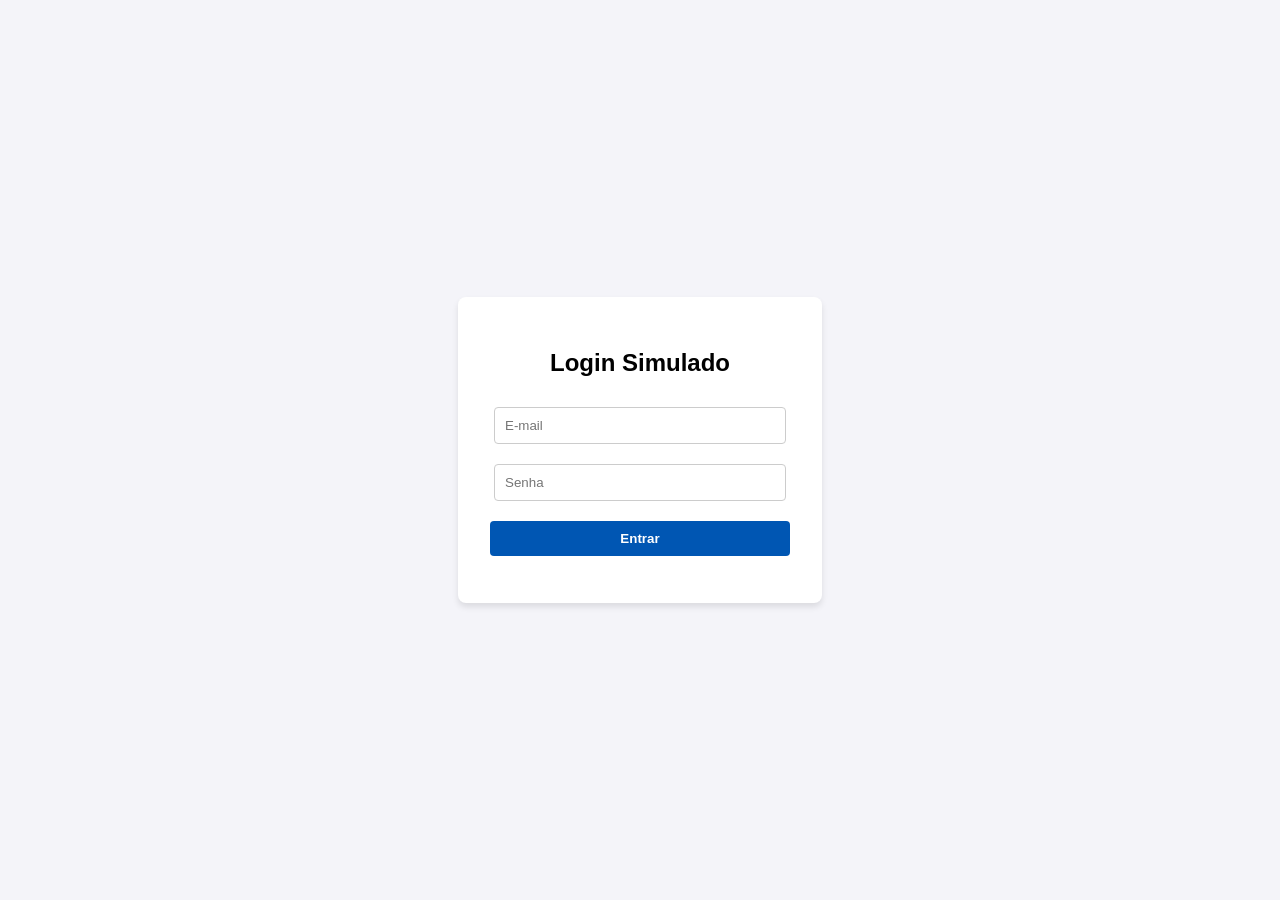
<file: index.html>
<!DOCTYPE html>
<html lang="pt-BR">
<head>
    <meta charset="UTF-8">
    <title>Login JWT</title>
    <link rel="stylesheet" href="style.css">
</head>
<body>
    <div class="container">
        <h2>Login Simulado</h2>
        <input type="email" id="email" placeholder="E-mail" required>
        <input type="password" id="senha" placeholder="Senha" required>
        <button id="loginBtn">Entrar</button>
        <p id="mensagem"></p>
    </div>

    <script>
        // Token fixo fornecido para a atividade (com correções de formatação Base64 para garantir execução)
        const tokenFixo = "eyJhbGciOiJIUzI1NiIsInR5cCI6IkpXVCJ9.eyJpZCI6MTIzLCJuYW1lIjoiRW5nLiBDb21wdXRhXHUwMGU3XHUwMGUzbyIsInJvbGUiOiJKV1QiLCJpYXQiOjE3NTk5ODEzMTcsImV4cCI6MTc1OTk4NDkxN30.b1KfcSFlInRwYnvRA0Ae5jYuL59KZmCsufPgISNGq0X0";

        document.getElementById('loginBtn').addEventListener('click', () => {
            const email = document.getElementById('email').value;
            const senha = document.getElementById('senha').value;
            const mensagem = document.getElementById('mensagem');

            // 1. Verificar se os campos foram preenchidos
            if (email && senha) {
                // 2. Armazenar o token no localStorage simulando a resposta do servidor
                localStorage.setItem('token', tokenFixo);
                
                // 3. Redirecionar o usuário para a página da área restrita
                window.location.href = 'area.html';
            } else {
                mensagem.textContent = "Preencha e-mail e senha.";
            }
        });
    </script>
</body>
</html>
</file>
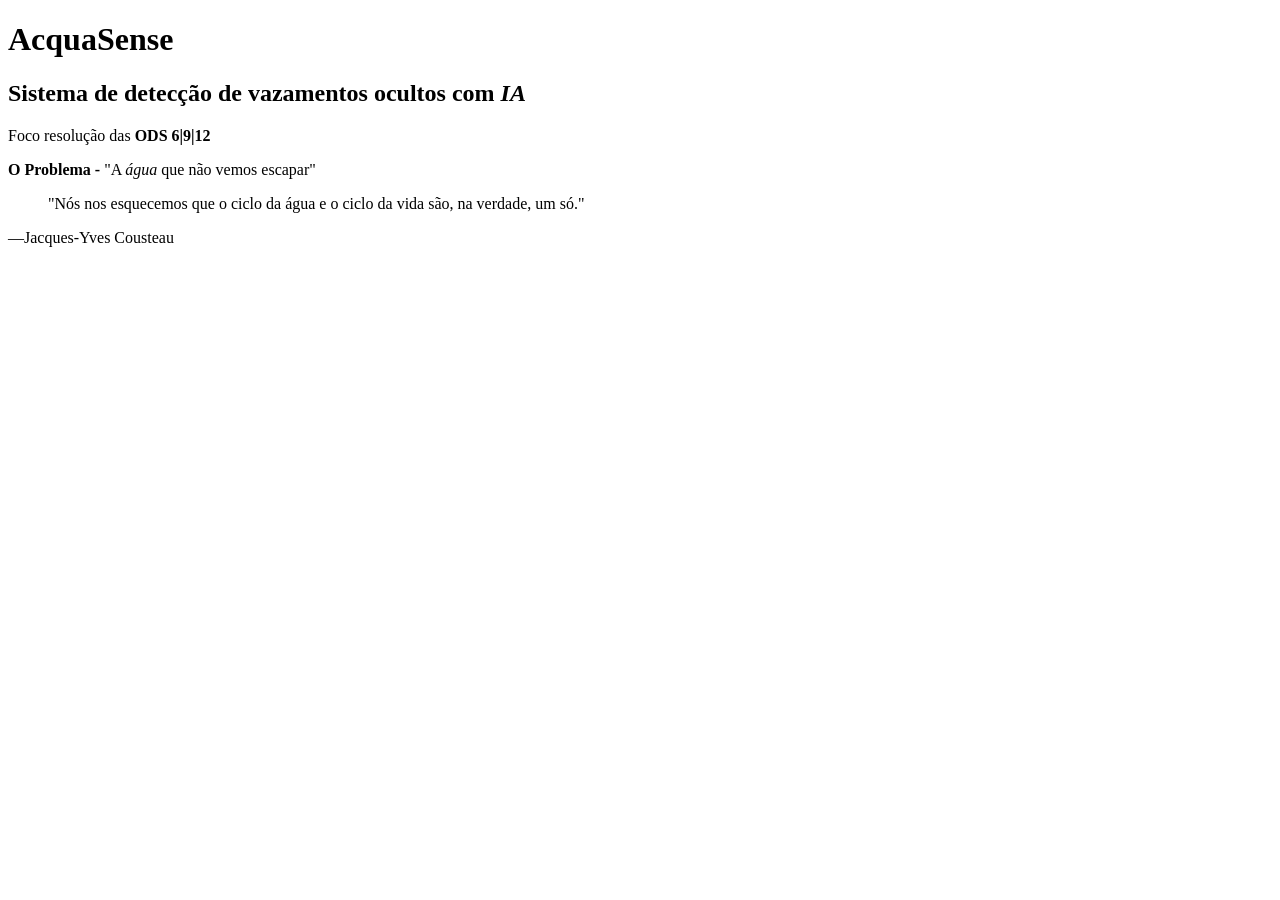
<file: Aula prática 01 – HTML + SEO/index.html>
<!DOCTYPE html>
<html lang="pt-br">
<head>
    <meta charset="UTF-8">
    <meta name="description" content="Inteligência que enxerga o invisível na sua rede de água">
    <title>AcquaSense</title>
</head>
<body>
    <h1>AcquaSense</h1>
    <h2>Sistema de detecção de vazamentos ocultos com <em>IA</em></h2>
    <p>Foco resolução das <strong>ODS 6|9|12 </strong></p>
    <p><strong>O Problema -</strong> "A <em>água</em> que não vemos escapar"</p>
    
    <blockquote cite="https://tecnologia.umcomo.com.br/artigo/35-frases-sobre-a-importancia-da-agua-28995.html">
    <p>
      "Nós nos esquecemos que o ciclo da água e o ciclo da vida são, na verdade, um só."
    </p>
  </blockquote>
  <p>—Jacques-Yves Cousteau</p>
</body>
</html>
</file>
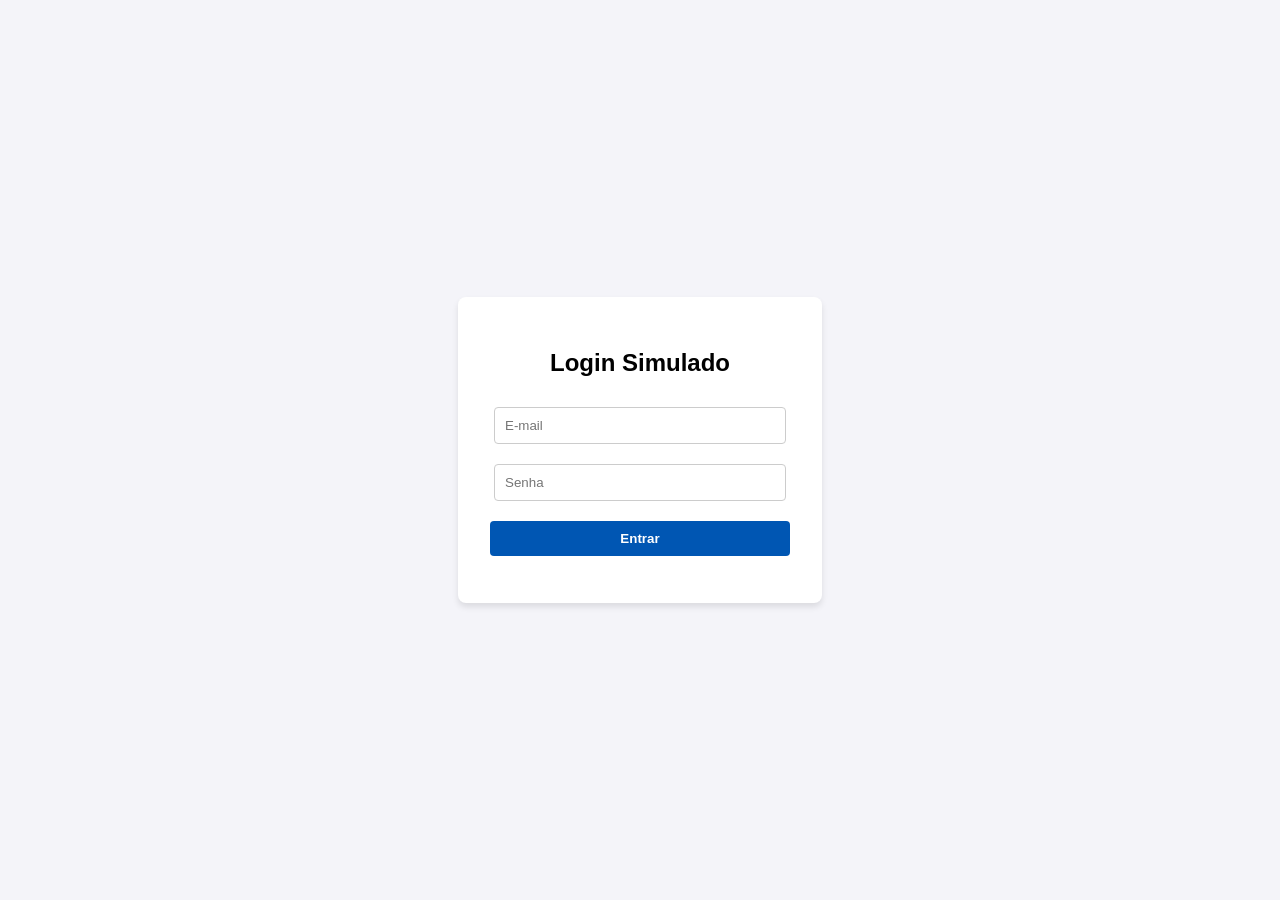
<file: jwl-lab/index.html>
<!DOCTYPE html>
<html lang="pt-BR">
<head>
    <meta charset="UTF-8">
    <title>Login JWT</title>
    <link rel="stylesheet" href="style.css">
</head>
<body>
    <div class="container">
        <h2>Login Simulado</h2>
        <input type="email" id="email" placeholder="E-mail" required>
        <input type="password" id="senha" placeholder="Senha" required>
        <button id="loginBtn">Entrar</button>
        <p id="mensagem"></p>
    </div>

    <script>
        // Token fixo fornecido para a atividade (com correções de formatação Base64 para garantir execução)
        const tokenFixo = "eyJhbGciOiJIUzI1NiIsInR5cCI6IkpXVCJ9.eyJpZCI6MTIzLCJuYW1lIjoiRW5nLiBDb21wdXRhXHUwMGU3XHUwMGUzbyIsInJvbGUiOiJKV1QiLCJpYXQiOjE3NTk5ODEzMTcsImV4cCI6MTc1OTk4NDkxN30.b1KfcSFlInRwYnvRA0Ae5jYuL59KZmCsufPgISNGq0X0";

        document.getElementById('loginBtn').addEventListener('click', () => {
            const email = document.getElementById('email').value;
            const senha = document.getElementById('senha').value;
            const mensagem = document.getElementById('mensagem');

            // 1. Verificar se os campos foram preenchidos
            if (email && senha) {
                // 2. Armazenar o token no localStorage simulando a resposta do servidor
                localStorage.setItem('token', tokenFixo);
                
                // 3. Redirecionar o usuário para a página da área restrita
                window.location.href = 'area.html';
            } else {
                mensagem.textContent = "Preencha e-mail e senha.";
            }
        });
    </script>
</body>
</html>
</file>
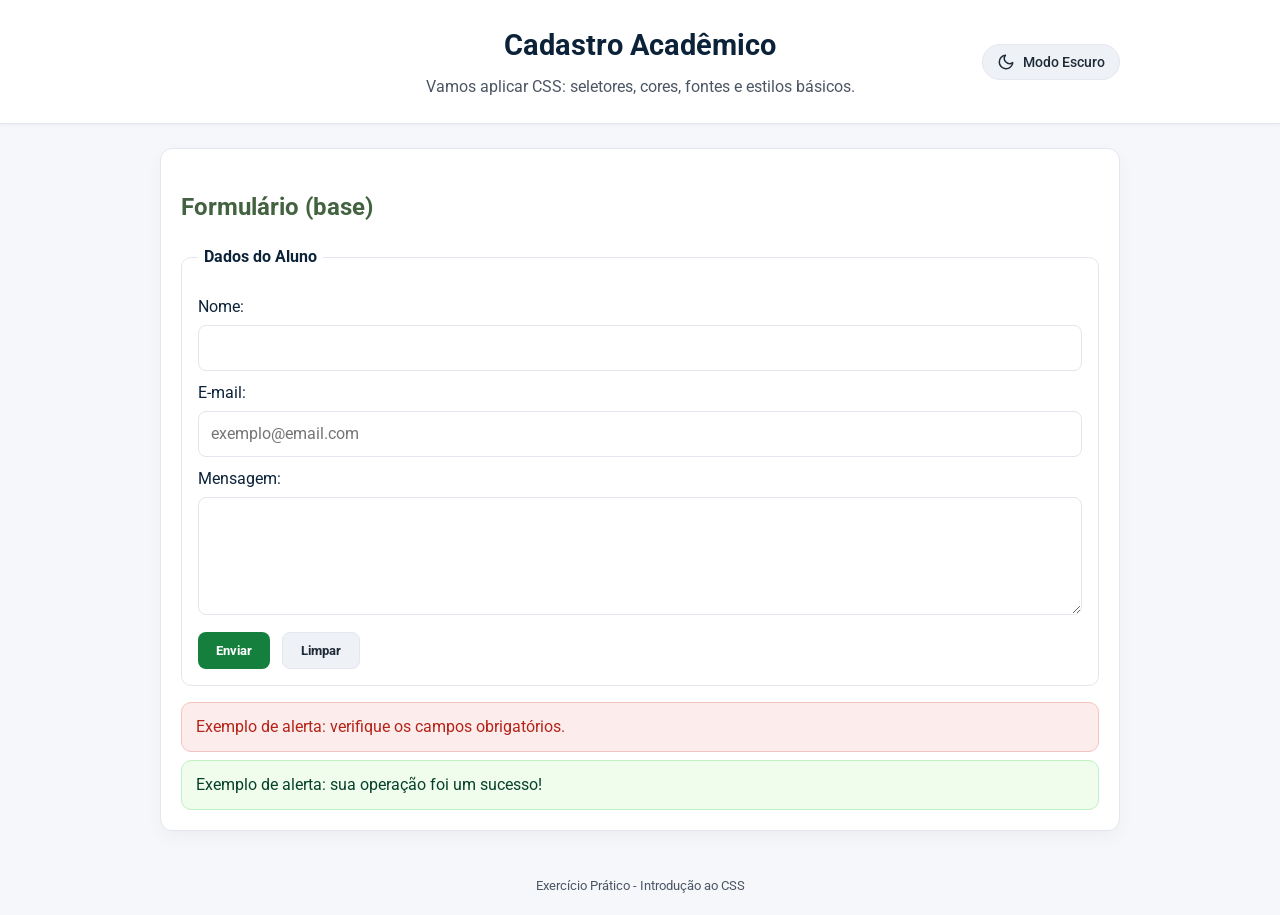
<file: Lab_CSS_Intro/index.html>
<!DOCTYPE html>
<html lang="pt-BR">

<head>
    <meta charset="UTF-8" />
    <meta name="viewport" content="width=device-width, initial-scale=1" />
    <title>Introdução ao CSS</title>
    <!-- Script imediato para aplicar o tema salvo sem efeito de piscar (FOUC) -->
    <script>
        (function () {
            const savedTheme = localStorage.getItem('theme');
            const prefersDark = window.matchMedia && window.matchMedia('(prefers-color-scheme: dark)').matches;
            if (savedTheme === 'dark' || (!savedTheme && prefersDark)) {
                document.documentElement.setAttribute('data-theme', 'dark');
            }
        })();
    </script>
    <link href="https://fonts.googleapis.com/css2?family=Roboto:wght@400;700&display=swap" rel="stylesheet">
    <link rel="stylesheet" href="style.css" />
</head>

<body>
    <header class="topbar">
        <div class="topbar-wrapper">
            <div class="header-titles">
                <h1 id="titulo">Cadastro Acadêmico</h1>
                <p class="sub">Vamos aplicar CSS: seletores, cores, fontes e estilos básicos.</p>
            </div>
            <button id="theme-toggle" class="theme-toggle-btn" type="button" aria-label="Mudar para modo noturno" title="Mudar para modo noturno">
                <span class="theme-icon">
                    <!-- Ícone de Lua (modo claro) -->
                    <svg class="icon-moon" xmlns="http://www.w3.org/2000/svg" viewBox="0 0 24 24" fill="none" stroke="currentColor" stroke-width="2" stroke-linecap="round" stroke-linejoin="round">
                        <path d="M21 12.79A9 9 0 1 1 11.21 3 7 7 0 0 0 21 12.79z"></path>
                    </svg>
                    <!-- Ícone de Sol (modo escuro) -->
                    <svg class="icon-sun" xmlns="http://www.w3.org/2000/svg" viewBox="0 0 24 24" fill="none" stroke="currentColor" stroke-width="2" stroke-linecap="round" stroke-linejoin="round">
                        <circle cx="12" cy="12" r="5"></circle>
                        <line x1="12" y1="1" x2="12" y2="3"></line>
                        <line x1="12" y1="21" x2="12" y2="23"></line>
                        <line x1="4.22" y1="4.22" x2="5.64" y2="5.64"></line>
                        <line x1="18.36" y1="18.36" x2="19.78" y2="19.78"></line>
                        <line x1="1" y1="12" x2="3" y2="12"></line>
                        <line x1="21" y1="12" x2="23" y2="12"></line>
                        <line x1="4.22" y1="19.78" x2="5.64" y2="18.36"></line>
                        <line x1="18.36" y1="5.64" x2="19.78" y2="4.22"></line>
                    </svg>
                </span>
                <span class="theme-toggle-text">Modo Escuro</span>
            </button>
        </div>
    </header>
    <main class="container">
        <section class="card">
            <h2 class="destaque">Formulário (base)</h2>
            <form action="#" method="post">
                <fieldset>
                    <legend>Dados do Aluno</legend>
                    <label for="nome">Nome:</label>
                    <input type="text" id="nome" name="nome" required />
                    <label for="email">E-mail:</label>
                    <input type="email" id="email" name="email" placeholder="exemplo@email.com" />
                    <label for="msg">Mensagem:</label>
                    <textarea id="msg" name="mensagem" rows="4"></textarea>
                    <div class="acoes">
                        <button type="submit">Enviar</button>
                        <button type="reset" class="secundario">Limpar</button>
                    </div>
                </fieldset>
            </form>
            <div class="alerta" role="alert">
                Exemplo de alerta: verifique os campos obrigatórios.
            </div>
            <div class="sucesso" role="sucess">
                Exemplo de alerta: sua operação foi um sucesso!
            </div>
        </section>
    </main>
    <footer class="rodape">
        <small>Exercício Prático - Introdução ao CSS</small>
    </footer>

    <script src="script.js"></script>
</body>

</html>
</file>
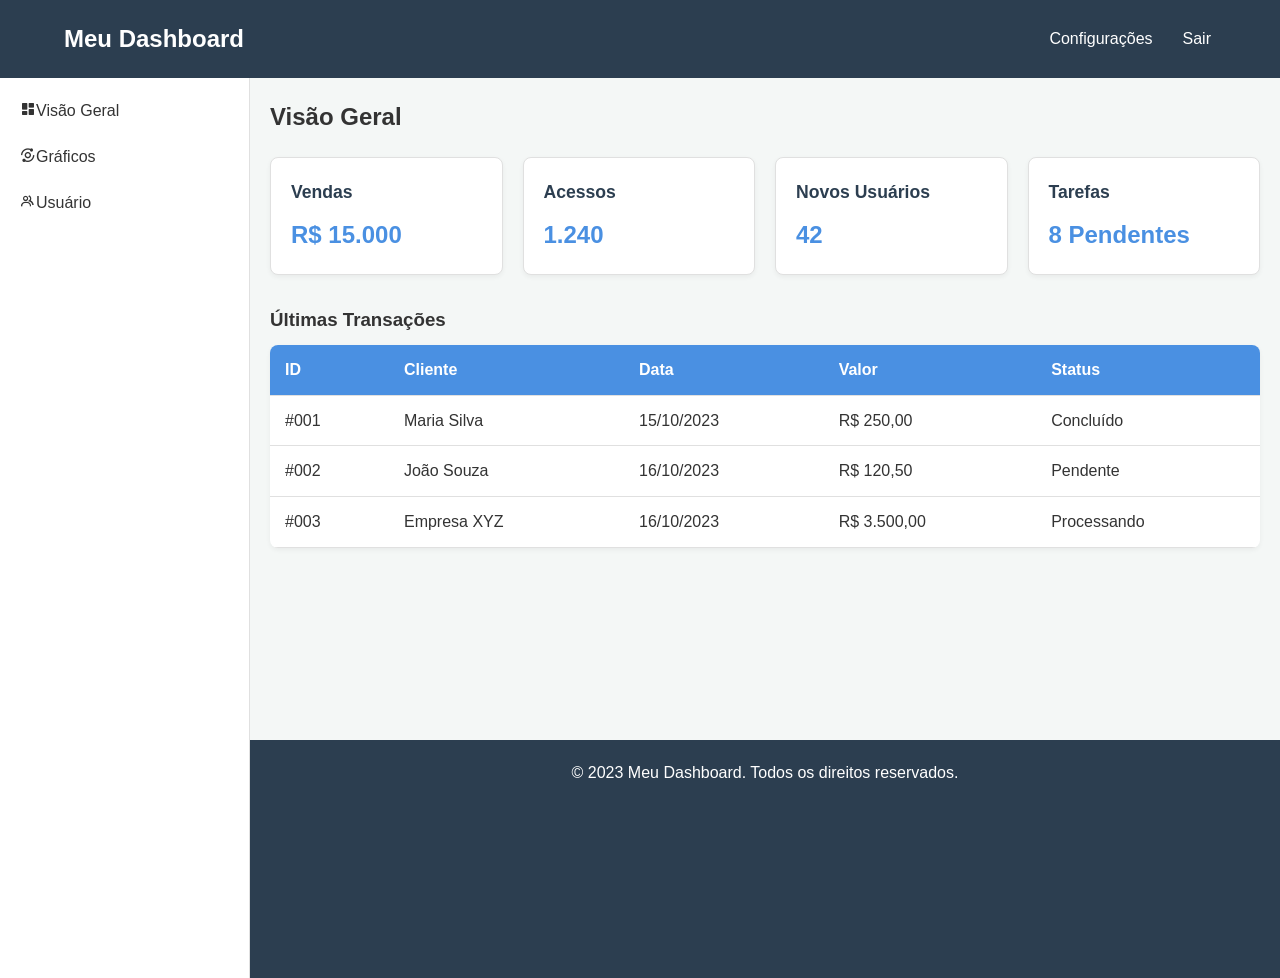
<file: Lab_CSS_Layout/index.html>
<!DOCTYPE html>
<html lang="pt-br">
<head>
    <meta charset="UTF-8">
    <meta name="viewport" content="width=device-width, initial-scale=1.0">
    <title>Dashboard Responsivo</title>
    <link href='https://unpkg.com/boxicons@2.1.4/css/boxicons.min.css' rel='stylesheet'>
    <link rel="stylesheet" href="style.css">
</head>
<body>

    <!-- Navbar -->
    <header class="navbar">
        <div class="logo">Meu Dashboard</div>
        <nav class="menu">
            <a href="#">Configurações</a>
            <a href="#">Sair</a>
        </nav>
    </header>

    <!-- Dashboard Container (Grid) -->
    <div class="dashboard-container">
        
        <aside class="sidebar">
            <ul>
                <li><a href="#"><i class='bx bxs-dashboard'></i>Visão Geral</a></li>
                <li><a href="#"><i class='bx bx-analyse'></i>Gráficos</a></li>
                <li><a href="#"><i class='bx bx-group'></i>Usuário</a></li>
            </ul>
        </aside>

        <main class="content">
            <h2>Visão Geral</h2>
            
            <!-- Cards fluidos -->
            <section class="cards-grid">
                <div class="card"><h3>Vendas</h3><p>R$ 15.000</p></div>
                <div class="card"><h3>Acessos</h3><p>1.240</p></div>
                <div class="card"><h3>Novos Usuários</h3><p>42</p></div>
                <div class="card"><h3>Tarefas</h3><p>8 Pendentes</p></div>
            </section>

            <!-- Tabela com scroll -->
            <section class="tabela-section">
                <h3>Últimas Transações</h3>
                <div class="tabela-wrap">
                    <table>
                        <thead>
                            <tr>
                                <th>ID</th>
                                <th>Cliente</th>
                                <th>Data</th>
                                <th>Valor</th>
                                <th>Status</th>
                            </tr>
                        </thead>
                        <tbody>
                            <tr>
                                <td>#001</td>
                                <td>Maria Silva</td>
                                <td>15/10/2023</td>
                                <td>R$ 250,00</td>
                                <td>Concluído</td>
                            </tr>
                            <tr>
                                <td>#002</td>
                                <td>João Souza</td>
                                <td>16/10/2023</td>
                                <td>R$ 120,50</td>
                                <td>Pendente</td>
                            </tr>
                            <tr>
                                <td>#003</td>
                                <td>Empresa XYZ</td>
                                <td>16/10/2023</td>
                                <td>R$ 3.500,00</td>
                                <td>Processando</td>
                            </tr>
                        </tbody>
                    </table>
                </div>
            </section>
        </main>

        <footer class="footer">
            <p>&copy; 2023 Meu Dashboard. Todos os direitos reservados.</p>
        </footer>

    </div>

</body>
</html>
</file>
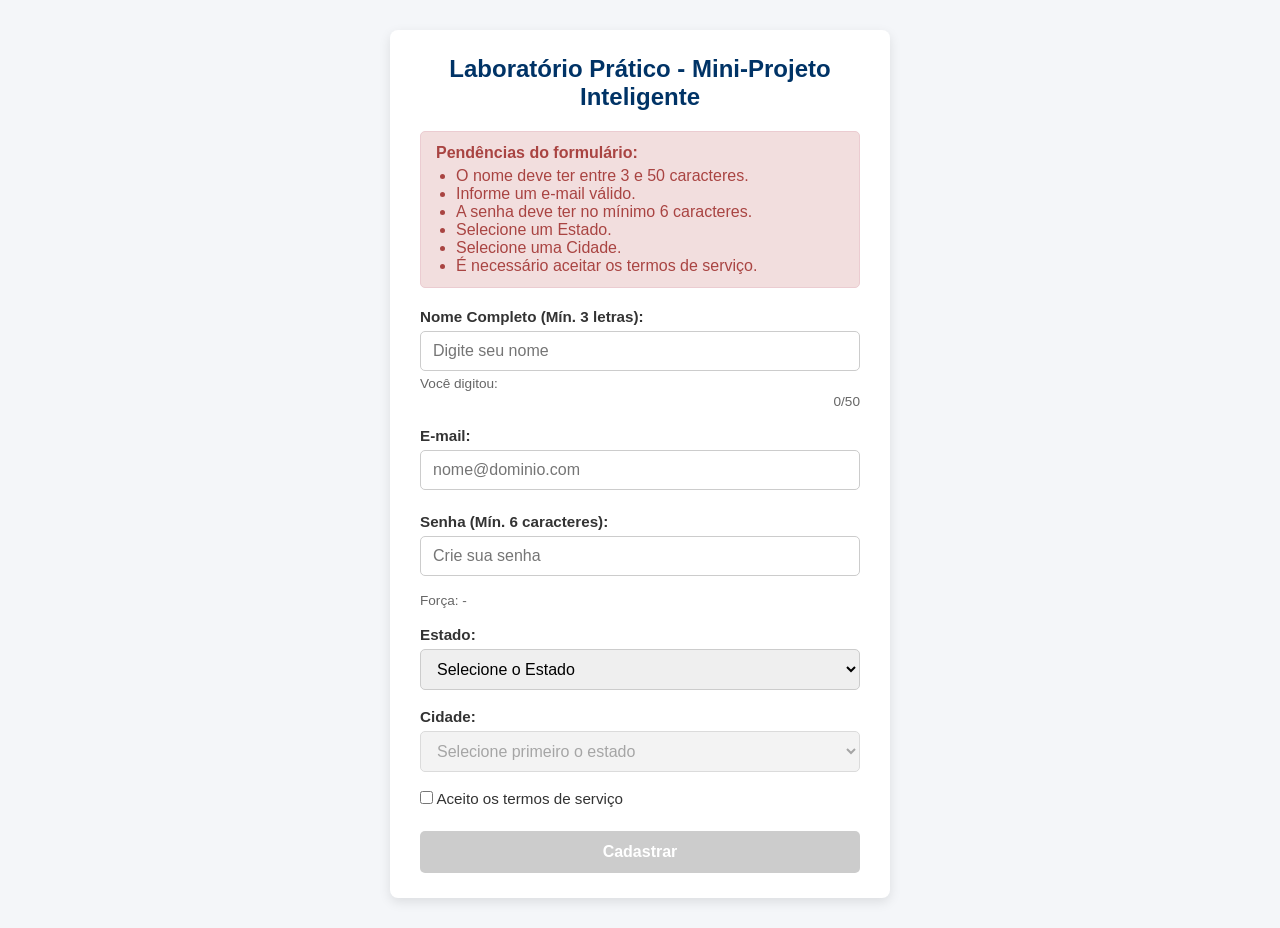
<file: Lab_JS_DOM_Eventos/index.html>
<!DOCTYPE html>
<html lang="pt-BR">
<head>
  <meta charset="UTF-8">
  <meta name="viewport" content="width=device-width, initial-scale=1.0">
  <title>Laboratório - JavaScript DOM e Eventos</title>
  <link rel="stylesheet" href="style.css">
</head>
<body>

  <main class="container">
    <h2>Laboratório Prático - Mini-Projeto Inteligente</h2>

    <!-- Sumário de erros para acessibilidade e usabilidade -->
    <div id="sumario-erros" class="sumario-erros" aria-live="polite" hidden></div>

    <form id="form-projeto" novalidate>
      
      <!-- Campo Nome com espelho e contador -->
      <div class="campo">
        <label for="nome">Nome Completo (Mín. 3 letras):</label>
        <input type="text" id="nome" placeholder="Digite seu nome">
        <span id="espelho-nome" class="dica">Você digitou: </span>
        <span id="contador-nome" class="contador">0/50</span>
      </div>

      <!-- Campo E-mail com foco e blur -->
      <div class="campo">
        <label for="email">E-mail:</label>
        <input type="email" id="email" placeholder="nome@dominio.com">
        <small id="msg-email" class="dica"></small>
      </div>

      <!-- Campo Senha com indicador de força -->
      <div class="campo">
        <label for="senha">Senha (Mín. 6 caracteres):</label>
        <input type="password" id="senha" placeholder="Crie sua senha">
        <div id="indicador-forca" class="barra-forca"></div>
        <small id="msg-senha" class="dica">Força: -</small>
      </div>

      <!-- Select Dependente Estado / Cidade -->
      <div class="campo">
        <label for="estado">Estado:</label>
        <select id="estado">
          <option value="">Selecione o Estado</option>
          <option value="SP">São Paulo</option>
          <option value="RJ">Rio de Janeiro</option>
          <option value="MG">Minas Gerais</option>
        </select>
      </div>

      <div class="campo">
        <label for="cidade-proj">Cidade:</label>
        <select id="cidade-proj" disabled>
          <option value="">Selecione primeiro o estado</option>
        </select>
      </div>

      <!-- Checkbox de Termos -->
      <div class="campo checkbox-campo">
        <label>
          <input type="checkbox" id="termos"> Aceito os termos de serviço
        </label>
      </div>

      <!-- Botão de Envio (desabilitado até formulário ser válido) -->
      <button type="submit" id="btn-submit" disabled>Cadastrar</button>
    </form>
  </main>

  <script src="script.js"></script>
</body>
</html>
</file>
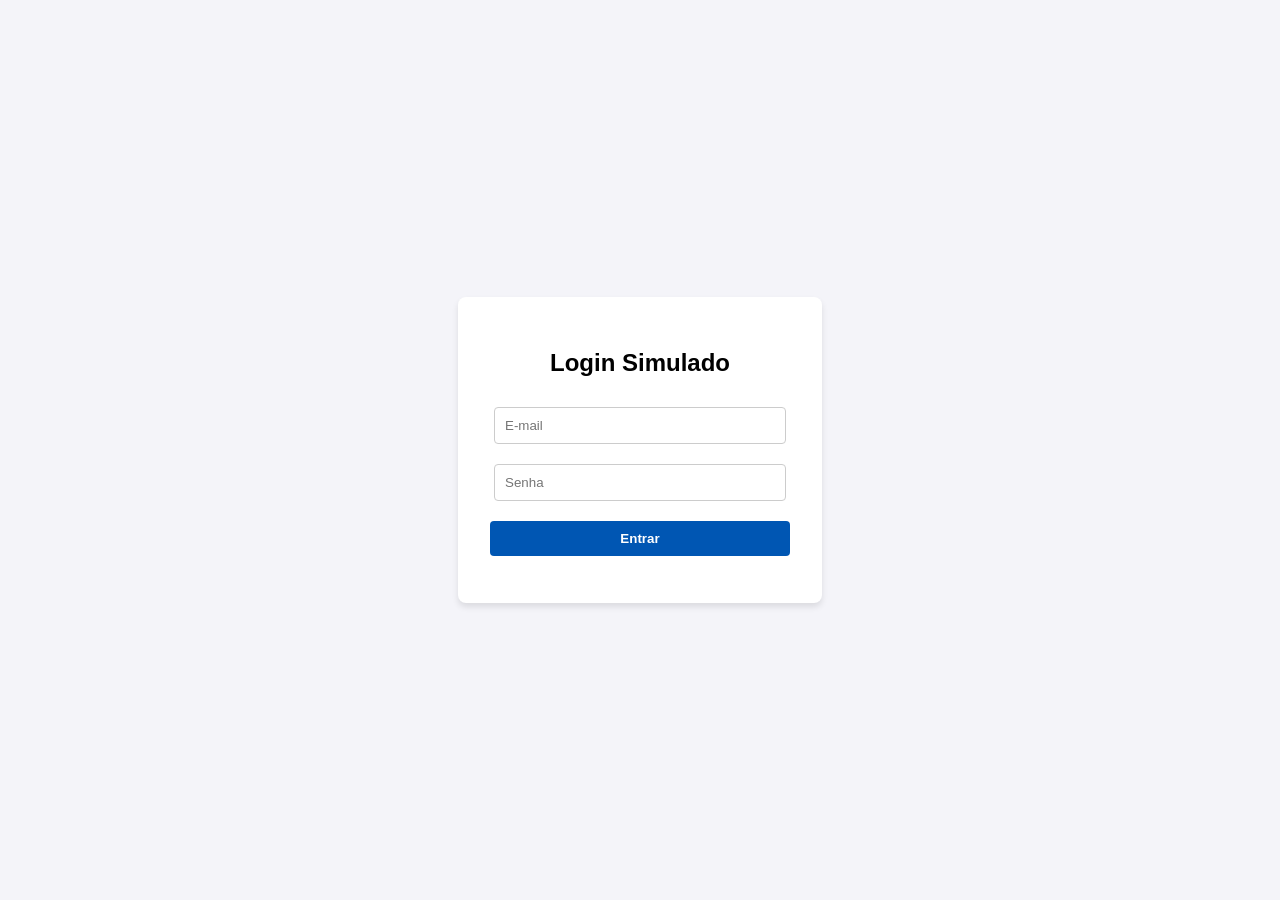
<file: area.html>
<!DOCTYPE html>
<html lang="pt-BR">
<head>
    <meta charset="UTF-8">
    <title>Área Restrita</title>
    <link rel="stylesheet" href="style.css">
</head>
<body>
    <div class="container">
        <!-- O nome do usuário decodificado aparecerá aqui -->
        <h2 id="boasVindas">Carregando...</h2>
        <p>Você está na área protegida.</p>
        <button id="logoutBtn">Logout</button>
    </div>

    <script>
        // 1. Recuperar o token do localStorage
        const token = localStorage.getItem('token');

        // 2. Bloquear o acesso caso o token não exista
        if (!token) {
            alert("Acesso negado. O token não foi encontrado.");
            window.location.href = 'index.html';
        } else {
            // 3. Exibir o nome do usuário decodificado no topo da página
            try {
                // O JWT é dividido em 3 partes por ponto. O Payload é a segunda parte (índice 1)
                const payloadBase64 = token.split('.')[1];
                
                // Decodifica a string Base64 para JSON
                const payloadString = atob(payloadBase64);
                const payloadDados = JSON.parse(payloadString);
                
                // Exibe o nome extraído do Payload
                document.getElementById('boasVindas').textContent = `Bem-vindo, ${payloadDados.name}!`;
            } catch (erro) {
                console.error("Erro ao decodificar o JWT", erro);
                document.getElementById('boasVindas').textContent = "Erro ao processar dados.";
            }
        }

        // 4. Botão de Logout que apaga o token e volta para index.html
        document.getElementById('logoutBtn').addEventListener('click', () => {
            localStorage.removeItem('token');
            window.location.href = 'index.html';
        });
    </script>
</body>
</html>
</file>
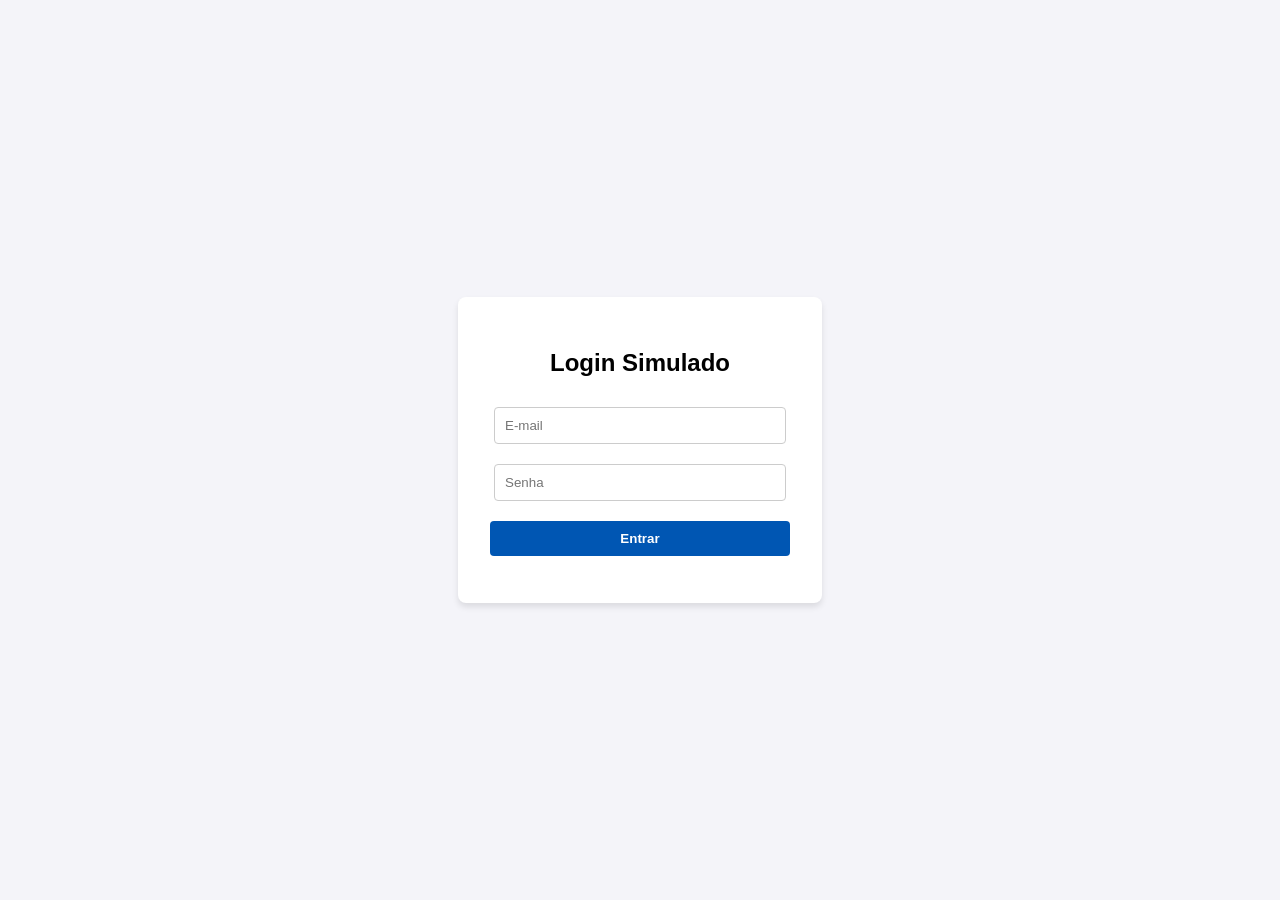
<file: jwl-lab/area.html>
<!DOCTYPE html>
<html lang="pt-BR">
<head>
    <meta charset="UTF-8">
    <title>Área Restrita</title>
    <link rel="stylesheet" href="style.css">
</head>
<body>
    <div class="container">
        <!-- O nome do usuário decodificado aparecerá aqui -->
        <h2 id="boasVindas">Carregando...</h2>
        <p>Você está na área protegida.</p>
        <button id="logoutBtn">Logout</button>
    </div>

    <script>
        // 1. Recuperar o token do localStorage
        const token = localStorage.getItem('token');

        // 2. Bloquear o acesso caso o token não exista
        if (!token) {
            alert("Acesso negado. O token não foi encontrado.");
            window.location.href = 'index.html';
        } else {
            // 3. Exibir o nome do usuário decodificado no topo da página
            try {
                // O JWT é dividido em 3 partes por ponto. O Payload é a segunda parte (índice 1)
                const payloadBase64 = token.split('.')[1];
                
                // Decodifica a string Base64 para JSON
                const payloadString = atob(payloadBase64);
                const payloadDados = JSON.parse(payloadString);
                
                // Exibe o nome extraído do Payload
                document.getElementById('boasVindas').textContent = `Bem-vindo, ${payloadDados.name}!`;
            } catch (erro) {
                console.error("Erro ao decodificar o JWT", erro);
                document.getElementById('boasVindas').textContent = "Erro ao processar dados.";
            }
        }

        // 4. Botão de Logout que apaga o token e volta para index.html
        document.getElementById('logoutBtn').addEventListener('click', () => {
            localStorage.removeItem('token');
            window.location.href = 'index.html';
        });
    </script>
</body>
</html>
</file>
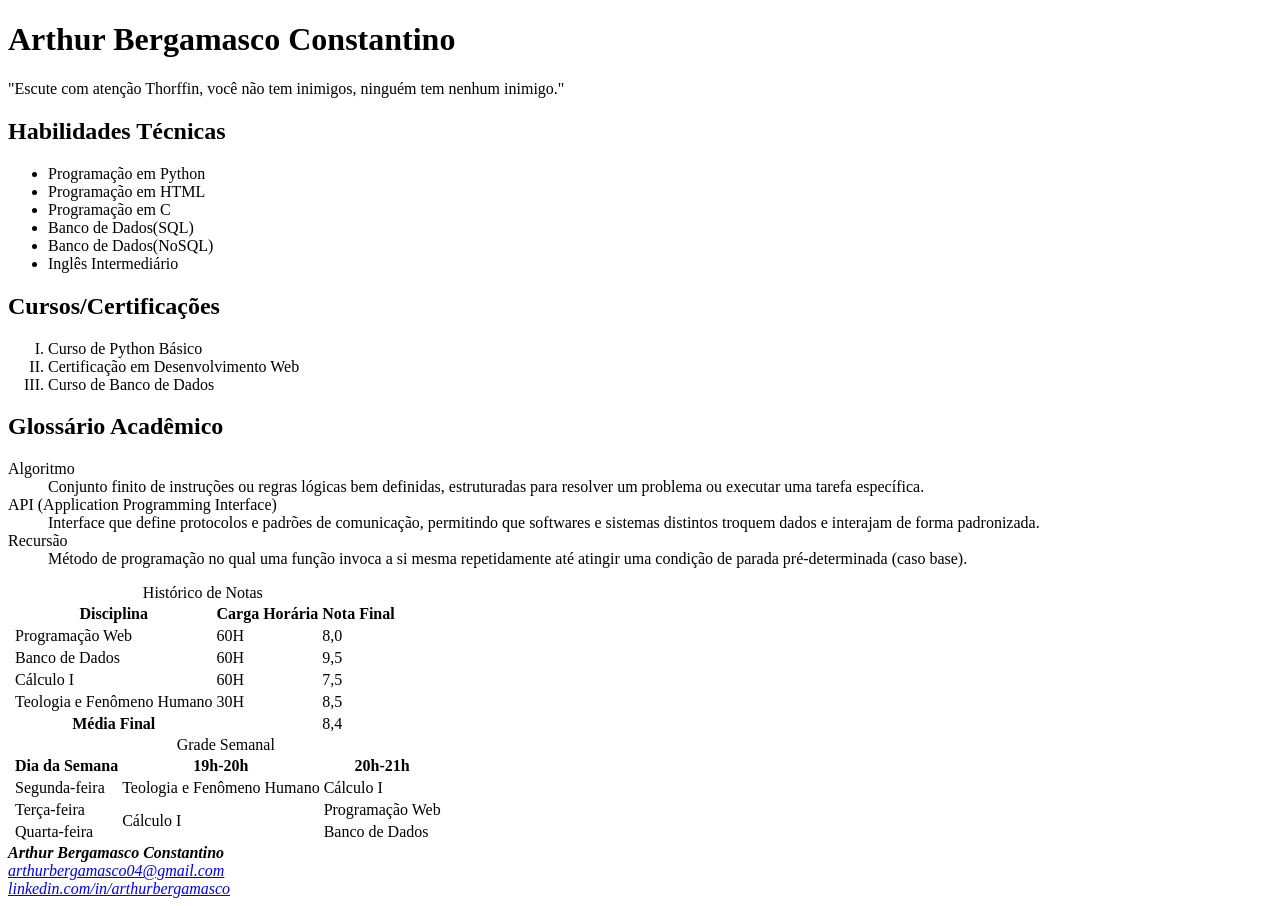
<file: Semana 04/listas_e_tabelas.html>
<!DOCTYPE html>
<html lang="pt-br">
<head>
    <meta charset="UTF-8">
    <meta name="viewport" content="width=device-width, initial-scale=1.0">
    <title>Currículo Acadêmico</title>
</head>
<body>
    <h1>Arthur Bergamasco Constantino</h1>
    <p>"Escute com atenção Thorffin, você não tem inimigos, ninguém tem nenhum inimigo."</p>
    <h2>Habilidades Técnicas</h2>

    <ul><!-- ul formata em tópicos -->
        <li>Programação em Python</li>
        <li>Programação em HTML</li>
        <li>Programação em C</li>
        <li>Banco de Dados(SQL)</li>
        <li>Banco de Dados(NoSQL)</li>
        <li>Inglês Intermediário</li>
    </ul>

    <h2>Cursos/Certificações</h2>
    <ol type="I"><!-- ol formata em lista numerada (algarismos romanos) -->
        <li>Curso de Python Básico</li>
        <li>Certificação em Desenvolvimento Web</li>
        <li>Curso de Banco de Dados</li>
    </ol>

    <h2>Glossário Acadêmico</h2>
    <dl><!-- ol formata em lista numerada (algarismos romanos) -->
        <dt>Algoritmo</dt>
        <dd>Conjunto finito de instruções ou regras lógicas bem definidas, estruturadas para resolver um problema ou executar uma tarefa específica.</dd>

        <dt>API (Application Programming Interface)</dt>
        <dd>Interface que define protocolos e padrões de comunicação, permitindo que softwares e sistemas distintos troquem dados e interajam de forma padronizada.</dd>

        <dt>Recursão</dt>
        <dd>Método de programação no qual uma função invoca a si mesma repetidamente até atingir uma condição de parada pré-determinada (caso base).</dd>
    </dl>

    <table>
        <caption>
            Histórico de Notas
        </caption>
        <tbody>
            <tr>
                <td></td>
                <th scope="col">Disciplina</th>
                <th scope="col">Carga Horária</th>
                <th scope="col">Nota Final</th>
            </tr>
            <tr>
                <th scope="row"></th>
                <td>
                    Programação Web
                </td>
                <td>
                    60H
                </td>
                <td>
                    8,0
                </td>
            </tr>
            <tr>
                <th scope="row"></th>
                <td>
                    Banco de Dados
                </td>
                <td>
                    60H
                </td>
                <td>
                    9,5
                </td>
            </tr>
            <tr>
                <th scope="row"></th>
                <td>
                    Cálculo I
                </td>
                <td>
                    60H
                </td>
                <td>
                    7,5
                </td>
            </tr>
            <tr>
                <th scope="row"></th>
                <td>
                    Teologia e Fenômeno Humano
                </td>
                <td>
                    30H
                </td>
                <td>
                    8,5
                </td>
            </tr>
        </tbody>
        <tfoot>
            <tr>
                <td></td>
                <th scope="col">Média Final</th>
                <td></td>
                <td>8,4</td>
            </tr>
        </tfoot>
    </table>
    <table>
        <caption>
            Grade Semanal
        </caption>
        <tbody>
            <tr>
                <td></td>
                <th scope="col">Dia da Semana</th>
                <th scope="col">19h-20h</th>
                <th scope="col">20h-21h</th>
            </tr>
            <tr>
                <th scope="row"></th>
                <td>
                    Segunda-feira
                </td>
                <td>
                    Teologia e Fenômeno Humano
                </td>
                <td>
                    Cálculo I
                </td>
            </tr>
            <tr>
                <th scope="row"></th>
                <td>
                    Terça-feira
                </td>
                <td rowspan="2">
                    Cálculo I
                </td>
                <td>
                    Programação Web
                </td>
            </tr>
            <tr>
                <th scope="row"></th>
                <td>
                    Quarta-feira
                </td>
                <td>
                    Banco de Dados
                </td>

        </tbody>
    </table>

    <footer>
        <address>
            <strong>Arthur Bergamasco Constantino</strong><br>
                <a href="mailto:arthurbergamasco04@gmail.com">arthurbergamasco04@gmail.com</a><br>
                <a href="https://www.linkedin.com/in/arthur-bergamasco-constantino-4444122ba/" target="_blank" rel="noopener noreferrer">linkedin.com/in/arthurbergamasco</a>
        </address>
    </footer>
</body>
</html>
</file>
<file: style.css>
body {
    font-family: Arial, sans-serif;
    background-color: #f4f4f9;
    display: flex;
    justify-content: center;
    align-items: center;
    height: 100vh;
    margin: 0;
}
.container {
    background: white;
    padding: 2rem;
    border-radius: 8px;
    box-shadow: 0 4px 6px rgba(0,0,0,0.1);
    text-align: center;
    width: 300px;
}
input {
    width: 90%;
    padding: 10px;
    margin: 10px 0;
    border: 1px solid #ccc;
    border-radius: 4px;
}
button {
    width: 100%;
    padding: 10px;
    background-color: #0056b3;
    color: white;
    border: none;
    border-radius: 4px;
    cursor: pointer;
    margin-top: 10px;
    font-weight: bold;
}
button:hover {
    background-color: #004494;
}
#mensagem {
    color: red;
    font-size: 0.9em;
    margin-top: 10px;
}
#logoutBtn {
    background-color: #dc3545;
}
#logoutBtn:hover {
    background-color: #b02a37;
}
</file>
<file: jwl-lab/style.css>
body {
    font-family: Arial, sans-serif;
    background-color: #f4f4f9;
    display: flex;
    justify-content: center;
    align-items: center;
    height: 100vh;
    margin: 0;
}
.container {
    background: white;
    padding: 2rem;
    border-radius: 8px;
    box-shadow: 0 4px 6px rgba(0,0,0,0.1);
    text-align: center;
    width: 300px;
}
input {
    width: 90%;
    padding: 10px;
    margin: 10px 0;
    border: 1px solid #ccc;
    border-radius: 4px;
}
button {
    width: 100%;
    padding: 10px;
    background-color: #0056b3;
    color: white;
    border: none;
    border-radius: 4px;
    cursor: pointer;
    margin-top: 10px;
    font-weight: bold;
}
button:hover {
    background-color: #004494;
}
#mensagem {
    color: red;
    font-size: 0.9em;
    margin-top: 10px;
}
#logoutBtn {
    background-color: #dc3545;
}
#logoutBtn:hover {
    background-color: #b02a37;
}
</file>
<file: Lab_CSS_Intro/style.css>
/* RESET + TOKENS */
* {
    box-sizing: border-box;
}

:root {
    /* Tema Claro (Padrão) */
    --cor-primaria: #15803d;
    --cor-primaria-hover: #166534;
    --cor-texto: #0b2239;
    --cor-subtexto: #4b5563;
    --cor-fundo: #f5f7fb;
    --cor-superficie: #ffffff;
    --cor-borda: #e3e6ee;
    --cor-input-fundo: #ffffff;
    --cor-input-texto: #0b2239;
    --cor-input-hover: #000203;
    --cor-focus-ring: rgba(21, 128, 61, 0.2);

    --cor-destaque: hsl(116, 21%, 32%);

    --cor-secundario-fundo: #eef2f7;
    --cor-secundario-texto: #1f2a37;
    --cor-secundario-hover: #e2e8f0;

    --cor-erro: #b42318;
    --cor-erro-fundo: #fdecec;
    --cor-erro-borda: #f1c4c1;

    --cor-sucesso: #06402b;
    --cor-sucesso-fundo: #f0fdec;
    --cor-sucesso-borda: #c1f1c3;

    --sombra-card: 0 6px 18px rgba(0, 0, 0, 0.04);
    --sombra-header: 0 1px 3px rgba(0, 0, 0, 0.05);

    /* Variáveis legadas para compatibilidade */
    --cor-escuro: var(--cor-texto);
}

[data-theme="dark"] {
    /* Tema Noturno */
    --cor-primaria: #22c55e;
    --cor-primaria-hover: #16a34a;
    --cor-texto: #f1f5f9;
    --cor-subtexto: #94a3b8;
    --cor-fundo: #0f172a;
    --cor-superficie: #1e293b;
    --cor-borda: #334155;
    --cor-input-fundo: #0f172a;
    --cor-input-texto: #f8fafc;
    --cor-input-hover: #64748b;
    --cor-focus-ring: rgba(34, 197, 94, 0.25);

    --cor-destaque: #4ade80;

    --cor-secundario-fundo: #334155;
    --cor-secundario-texto: #f1f5f9;
    --cor-secundario-hover: #475569;

    --cor-erro: #f87171;
    --cor-erro-fundo: rgba(239, 68, 68, 0.12);
    --cor-erro-borda: rgba(239, 68, 68, 0.3);

    --cor-sucesso: #4ade80;
    --cor-sucesso-fundo: rgba(34, 197, 94, 0.12);
    --cor-sucesso-borda: rgba(34, 197, 94, 0.3);

    --sombra-card: 0 8px 24px rgba(0, 0, 0, 0.35);
    --sombra-header: 0 2px 8px rgba(0, 0, 0, 0.3);
}

/* Transições suaves ao alternar de tema */
body,
.topbar,
.card,
fieldset,
input,
select,
textarea,
button,
.alerta,
.sucesso {
    transition: background-color 0.25s ease, color 0.25s ease, border-color 0.25s ease, box-shadow 0.25s ease;
}

/* TIPOGRAFIA GLOBAL */
html,
body {
    margin: 0;
    padding: 0;
    font-family: 'Roboto', system-ui, -apple-system, Segoe UI, Helvetica, Arial, sans-serif;
    color: var(--cor-texto);
    background: var(--cor-fundo);
    line-height: 1.5;
    min-height: 100vh;
    display: flex;
    flex-direction: column;
}

/* TOPO */
.topbar {
    position: relative;
    padding: 24px 16px;
    background: var(--cor-superficie);
    border-bottom: 1px solid var(--cor-borda);
    box-shadow: var(--sombra-header);
}

.topbar-wrapper {
    max-width: 960px;
    margin: 0 auto;
    display: flex;
    flex-direction: column;
    align-items: center;
    justify-content: center;
    position: relative;
}

#titulo {
    margin: 0;
    font-size: 1.8rem;
    color: var(--cor-texto);
    text-align: center;
}

.sub {
    margin: 8px 0 0;
    color: var(--cor-subtexto);
    text-align: center;
}

/* BOTÃO DE ALTERNÂNCIA DE MODO NOTURNO */
.theme-toggle-btn {
    position: absolute;
    right: 0;
    top: 50%;
    transform: translateY(-50%);
    display: inline-flex;
    align-items: center;
    gap: 8px;
    padding: 8px 14px;
    border-radius: 20px;
    border: 1px solid var(--cor-borda);
    background: var(--cor-secundario-fundo);
    color: var(--cor-secundario-texto);
    font-family: inherit;
    font-size: 0.875rem;
    font-weight: 500;
    cursor: pointer;
}

.theme-toggle-btn:hover {
    background: var(--cor-secundario-hover);
    transform: translateY(-50%) scale(1.02);
}

.theme-toggle-btn:focus-visible {
    outline: none;
    box-shadow: 0 0 0 3px var(--cor-focus-ring);
}

.theme-icon {
    width: 18px;
    height: 18px;
    display: flex;
    align-items: center;
    justify-content: center;
}

.theme-icon svg {
    width: 100%;
    height: 100%;
}

/* Controle de visibilidade dos ícones de Sol/Lua */
.icon-sun {
    display: none;
}

.icon-moon {
    display: block;
}

[data-theme="dark"] .icon-sun {
    display: block;
    color: #facc15; /* Tom suave dourado para o sol */
}

[data-theme="dark"] .icon-moon {
    display: none;
}

/* Responsividade do cabeçalho em telas menores */
@media (max-width: 768px) {
    .theme-toggle-btn {
        position: static;
        transform: none;
        margin-top: 16px;
    }

    .theme-toggle-btn:hover {
        transform: scale(1.02);
    }
}

/* CONTAINER E CARD */
.container {
    width: min(100% - 32px, 960px);
    margin: 24px auto;
    flex: 1;
}

.card {
    background: var(--cor-superficie);
    border: 1px solid var(--cor-borda);
    border-radius: 12px;
    padding: 20px;
    box-shadow: var(--sombra-card);
}

.destaque {
    color: var(--cor-destaque);
}

/* FORMULÁRIO */
form fieldset {
    border: 1px solid var(--cor-borda);
    border-radius: 10px;
    padding: 16px;
    margin: 0 0 16px;
}

legend {
    font-weight: 700;
    padding: 0 6px;
    color: var(--cor-texto);
}

label {
    display: block;
    margin: 10px 0 6px;
    color: var(--cor-texto);
}

input,
select,
textarea {
    width: 100%;
    padding: 10px 12px;
    border: 1px solid var(--cor-borda);
    border-radius: 8px;
    background: var(--cor-input-fundo);
    color: var(--cor-input-texto);
    font: inherit;
}

/* foco acessível */
input:focus,
select:focus,
textarea:focus {
    outline: none;
    box-shadow: 0 0 0 3px var(--cor-focus-ring);
    border-color: var(--cor-primaria);
}

input:hover,
textarea:hover {
    border-color: var(--cor-input-hover);
}

/* botões */
.acoes {
    display: flex;
    gap: 12px;
    margin-top: 10px;
}

button {
    cursor: pointer;
    border: none;
    padding: 10px 18px;
    border-radius: 8px;
    font-weight: 700;
    background: var(--cor-primaria);
    color: #fff;
    font-family: inherit;
}

button:hover {
    filter: brightness(0.95);
}

button.secundario {
    background: var(--cor-secundario-fundo);
    color: var(--cor-secundario-texto);
    border: 1px solid var(--cor-borda);
}

button.secundario:hover {
    background: var(--cor-secundario-hover);
}

/* alerta */
.alerta {
    margin-top: 8px;
    padding: 12px 14px;
    border-radius: 10px;
    border: 1px solid var(--cor-erro-borda);
    background: var(--cor-erro-fundo);
    color: var(--cor-erro);
}

.sucesso {
    margin-top: 8px;
    padding: 12px 14px;
    border-radius: 10px;
    border: 1px solid var(--cor-sucesso-borda);
    background: var(--cor-sucesso-fundo);
    color: var(--cor-sucesso);
}

/* rodapé */
.rodape {
    text-align: center;
    padding: 18px 12px;
    color: var(--cor-subtexto);
    margin-top: auto;
}
</file>
<file: Lab_CSS_Layout/style.css>
/* REQUISITO 6: Boas práticas - Tokens de cor e variáveis */
:root {
    --bg-color: #f4f7f6;
    --text-color: #333333;
    --primary-color: #4a90e2;
    --secondary-color: #2c3e50;
    --card-bg: #ffffff;
    --border-color: #e0e0e0;
    --spacing-sm: 10px;
    --spacing-md: 20px;
    --spacing-lg: 30px;
}

/* Reset básico (sem larguras fixas agressivas) */
* {
    margin: 0;
    padding: 0;
    box-sizing: border-box;
}

body {
    font-family: Arial, sans-serif;
    background-color: var(--bg-color);
    color: var(--text-color);
    line-height: 1.6;
}

/* REQUISITO 6: Foco visível para acessibilidade */
a:focus, button:focus, input:focus {
    outline: 3px solid var(--primary-color);
    outline-offset: 2px;
}

a {
    text-decoration: none;
    color: inherit;
}

/* NAVBAR (Mobile-First) */
.navbar {
    background-color: var(--secondary-color);
    color: white;
    padding: var(--spacing-md);
    
    /* Flexbox */
    display: flex;
    /* Mobile empilhado */
    flex-direction: column; 
    align-items: center;
    gap: var(--spacing-sm);
}

.navbar .logo {
    font-size: 1.5rem;
    font-weight: bold;
}

.navbar .menu {
    display: flex;
    gap: var(--spacing-md);
    flex-wrap: wrap;
    justify-content: center;
}

.navbar .menu a {
    color: white;
    padding: 5px;
}

.navbar .menu a:hover {
    color: var(--primary-color);
}

/* DASHBOARD LAYOUT (Mobile-First) */
.dashboard-container {
    display: grid;
    /* Layout padrão para mobile: uma coluna única */
    grid-template-columns: 1fr;
    grid-template-areas: 
        "sidebar"
        "content"
        "footer";
    min-height: 100vh;
}

.sidebar {
    grid-area: sidebar;
    background-color: var(--card-bg);
    padding: var(--spacing-md);
    border-bottom: 1px solid var(--border-color);
}

.sidebar ul {
    list-style: none;
    display: flex;
    flex-direction: row; /* Horizontal no mobile */
    flex-wrap: wrap;
    gap: var(--spacing-sm);
}

.content {
    grid-area: content;
    padding: var(--spacing-md);
}

.footer {
    grid-area: footer;
    background-color: var(--secondary-color);
    color: white;
    text-align: center;
    padding: var(--spacing-md);
}

/* Cards Fluidos */
.cards-grid {
    display: grid;
    /* Grid auto-fit + minmax(220px, 1fr) exigido */
    grid-template-columns: repeat(auto-fit, minmax(220px, 1fr));
    gap: var(--spacing-md);
    margin: var(--spacing-md) 0;
}

.card {
    background-color: var(--card-bg);
    padding: var(--spacing-md);
    border-radius: 8px;
    box-shadow: 0 2px 5px rgba(0,0,0,0.05);
    border: 1px solid var(--border-color);
}

.card h3 {
    font-size: 1.1rem;
    color: var(--secondary-color);
    margin-bottom: var(--spacing-sm);
}

.card p {
    font-size: 1.5rem;
    font-weight: bold;
    color: var(--primary-color);
}

/* TABELA COM SCROLL */
.tabela-section {
    margin-top: var(--spacing-lg);
}

.tabela-wrap {
    /* Habilita o scroll horizontal no mobile */
    overflow-x: auto;
    background-color: var(--card-bg);
    border-radius: 8px;
    box-shadow: 0 2px 5px rgba(0,0,0,0.05);
    margin-top: var(--spacing-sm);
}

table {
    width: 100%;
    /* Força a tabela a ter um tamanho mínimo, criando o scroll se a tela for menor */
    min-width: 600px; 
    border-collapse: collapse;
}

th, td {
    padding: 12px 15px;
    text-align: left;
    border-bottom: 1px solid var(--border-color);
}

th {
    background-color: var(--primary-color);
    color: white;
}

/* RESPONSIVIDADE (Breakpoint 960px) */
@media (min-width: 960px) {
    
    /* Navbar Desktop lado a lado */
    .navbar {
        flex-direction: row;
        justify-content: space-between;
        padding: var(--spacing-md) 5%;
    }

    /* Dashboard Desktop com áreas nomeadas */
    .dashboard-container {
        /* Define a largura da sidebar e o resto para o conteúdo */
        grid-template-columns: 250px 1fr;
        /* Sidebar ocupa as duas linhas (lado esquerdo), content e footer do lado direito */
        grid-template-areas: 
            "sidebar content"
            "sidebar footer";
    }

    .sidebar {
        border-bottom: none;
        border-right: 1px solid var(--border-color);
    }

    .sidebar ul {
        flex-direction: column; /* Vertical no desktop */
        gap: var(--spacing-md);
    }
}
</file>
<file: Lab_JS_DOM_Eventos/style.css>
/* Estilos Globais */
* {
  box-sizing: border-box;
  margin: 0;
  padding: 0;
}

body {
  font-family: Arial, sans-serif;
  background-color: #f4f6f9;
  color: #333;
  padding: 30px 15px;
}

.container {
  max-width: 500px;
  margin: 0 auto;
  background: #ffffff;
  padding: 25px 30px;
  border-radius: 8px;
  box-shadow: 0 4px 12px rgba(0, 0, 0, 0.1);
}

h2 {
  text-align: center;
  color: #003366;
  margin-bottom: 20px;
}

.campo {
  margin-bottom: 18px;
  display: flex;
  flex-direction: column;
}

.checkbox-campo {
  flex-direction: row;
  align-items: center;
  gap: 8px;
}

.checkbox-campo label {
  font-weight: normal;
  cursor: pointer;
}

label {
  font-weight: bold;
  margin-bottom: 6px;
  font-size: 0.95rem;
}

input[type="text"],
input[type="email"],
input[type="password"],
select {
  padding: 10px 12px;
  border: 1px solid #ccc;
  border-radius: 5px;
  font-size: 1rem;
  transition: border-color 0.2s;
}

/* Feedback visual de Foco, Sucesso e Erro */
input:focus, select:focus {
  border-color: #0066cc;
  outline: none;
}

.campo-erro { 
  border-color: #d9534f !important; 
}

.campo-ok { 
  border-color: #5cb85c !important; 
}

/* Dicas e Contadores */
.dica { 
  font-size: 0.85rem; 
  color: #666; 
  margin-top: 5px; 
}

.contador { 
  font-size: 0.85rem; 
  text-align: right; 
  margin-top: 3px;
  color: #666;
}

.texto-erro { 
  color: #d9534f; 
  font-weight: bold;
}

/* Indicador de Força de Senha */
.barra-forca {
  height: 6px;
  margin-top: 6px;
  border-radius: 3px;
  transition: width 0.3s ease, background-color 0.3s ease;
}

.forca-fraca { width: 33%; background-color: #d9534f; }
.forca-media { width: 66%; background-color: #f0ad4e; }
.forca-forte { width: 100%; background-color: #5cb85c; }

/* Sumário de Erros (Acessibilidade UX) */
.sumario-erros {
  background-color: #f2dede;
  border: 1px solid #ebccd1;
  color: #a94442;
  padding: 12px 15px;
  border-radius: 5px;
  margin-bottom: 20px;
}

.sumario-erros ul {
  margin-left: 20px;
  margin-top: 5px;
}

/* Botão Enviar */
button {
  width: 100%;
  padding: 12px;
  background-color: #0066cc;
  color: white;
  border: none;
  border-radius: 5px;
  cursor: pointer;
  font-size: 1rem;
  font-weight: bold;
  transition: background-color 0.2s;
}

button:hover:not(:disabled) {
  background-color: #004c99;
}

button:disabled {
  background-color: #cccccc;
  cursor: not-allowed;
}
</file>
